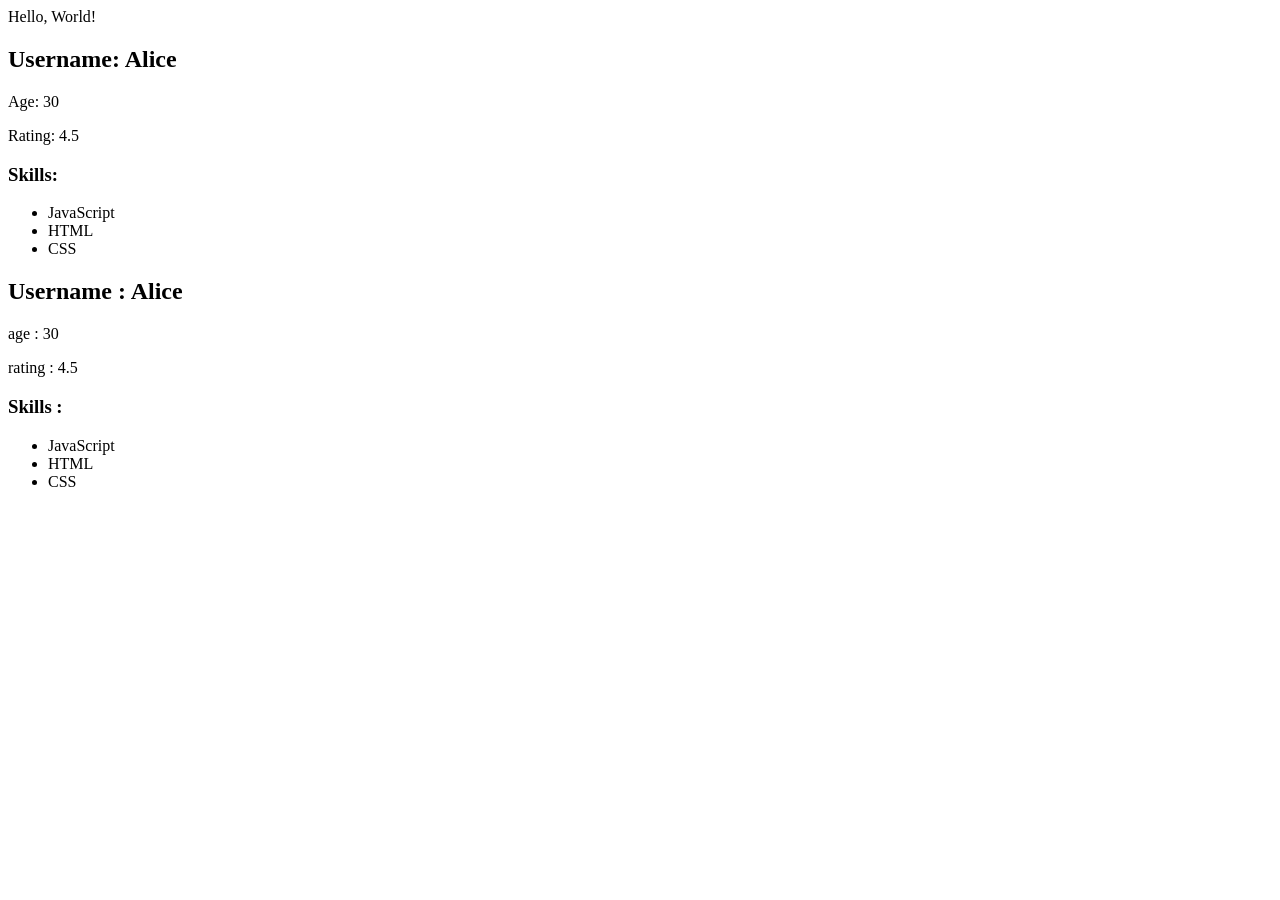
<file: intermediate/01-functions/index.html>
<!DOCTYPE html>
<html lang="en">
<head>
    <meta charset="UTF-8">
    <meta name="viewport" content="width=device-width, initial-scale=1.0">
    <title>Document</title>
</head>
<body>
    


    <script src="main.js"></script>
</body>
</html>
</file>
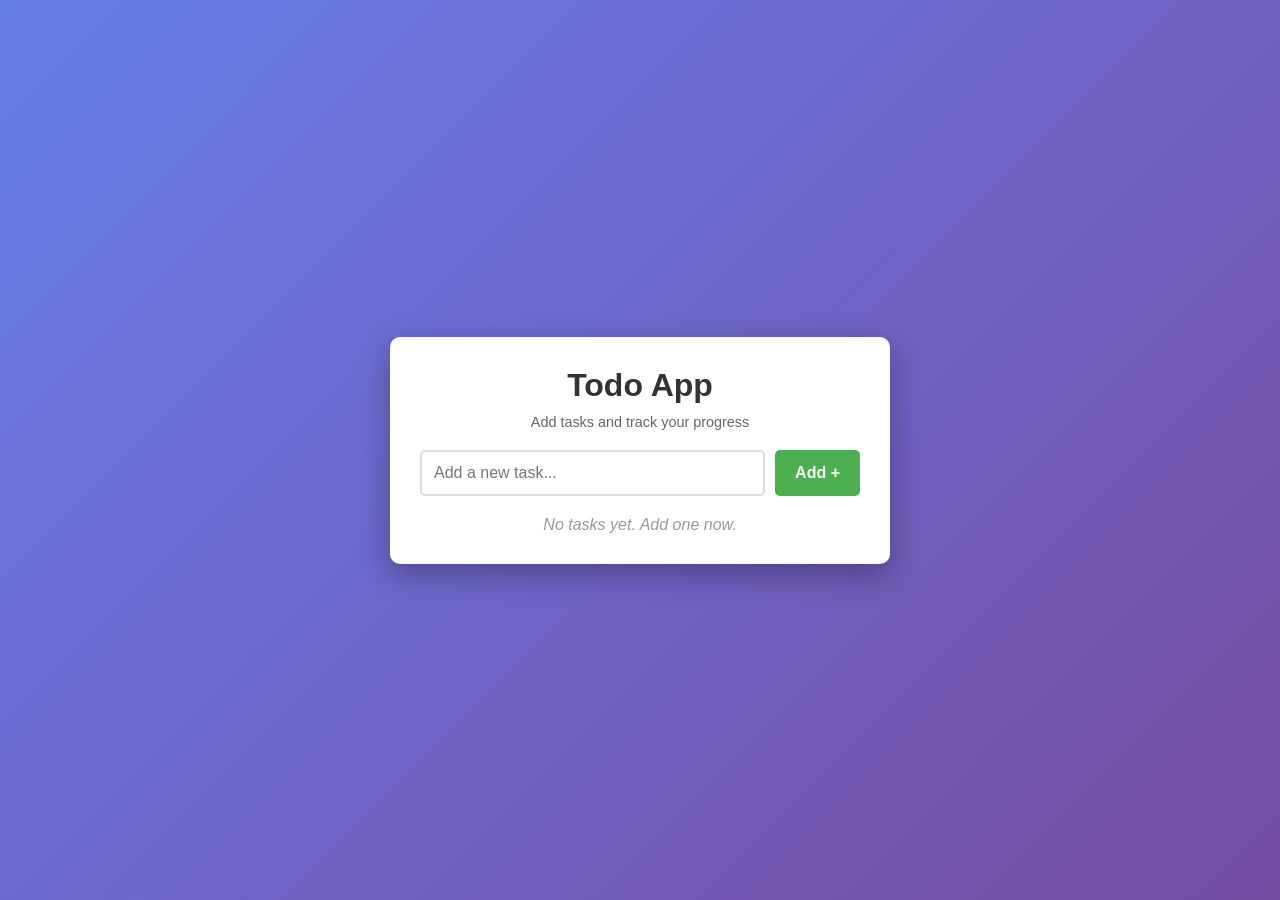
<file: projects/01-todo-app/index.html>
<!DOCTYPE html>
<html lang="en">
<head>
  <meta charset="UTF-8">
  <meta name="viewport" content="width=device-width, initial-scale=1.0">
  <title>Todo App</title>
  <link rel="stylesheet" href="style.css">
</head>
<body>
  <div class="container">
    <h1>Todo App</h1>
    <p class="subtitle">Add tasks and track your progress</p>

    <div class="input-section">
      <input type="text" id="todoInput" placeholder="Add a new task..." class="todo-input">
      <button id="addBtn" class="add-btn">Add +</button>
    </div>

    <ul id="todoList" class="todo-list"></ul>
    <p id="emptyMsg" class="empty-message">No tasks yet. Add one now.</p>
  </div>

  <script src="main.js"></script>
</body>
</html>
</file>
<file: projects/01-todo-app/style.css>
/* Todo App styles */

:root {
  --primary-color: #4caf50;
  --danger-color: #f44336;
  --text-color: #333;
  --light-bg: #f5f5f5;
  --border-color: #ddd;
}

* {
  margin: 0;
  padding: 0;
  box-sizing: border-box;
}

body {
  font-family: "Segoe UI", Tahoma, Geneva, Verdana, sans-serif;
  background: linear-gradient(135deg, #667eea 0%, #764ba2 100%);
  min-height: 100vh;
  display: flex;
  justify-content: center;
  align-items: center;
  padding: 20px;
}

.container {
  background: white;
  border-radius: 10px;
  box-shadow: 0 10px 30px rgba(0, 0, 0, 0.3);
  padding: 30px;
  width: 100%;
  max-width: 500px;
}

h1 {
  color: var(--text-color);
  text-align: center;
  margin-bottom: 10px;
  font-size: 2em;
}

.subtitle {
  color: #666;
  text-align: center;
  margin-bottom: 20px;
  font-size: 0.9em;
}

/* Input section */
.input-section {
  display: flex;
  gap: 10px;
  margin-bottom: 20px;
}

.todo-input {
  flex: 1;
  padding: 12px;
  border: 2px solid var(--border-color);
  border-radius: 5px;
  font-size: 1em;
  transition: border-color 0.3s;
}

.todo-input:focus {
  outline: none;
  border-color: var(--primary-color);
}

.add-btn {
  padding: 12px 20px;
  background-color: var(--primary-color);
  color: white;
  border: none;
  border-radius: 5px;
  cursor: pointer;
  font-size: 1em;
  font-weight: bold;
  transition: background-color 0.3s;
}

.add-btn:hover {
  background-color: #45a049;
}

/* Task list */
.todo-list {
  list-style: none;
  margin-bottom: 20px;
}

.todo-item {
  display: flex;
  align-items: center;
  gap: 10px;
  padding: 15px;
  background-color: var(--light-bg);
  border-radius: 5px;
  margin-bottom: 10px;
  transition: transform 0.2s, box-shadow 0.2s;
}

.todo-item:hover {
  transform: translateX(5px);
  box-shadow: 0 2px 10px rgba(0, 0, 0, 0.1);
}

.todo-item.completed {
  opacity: 0.6;
}

.todo-item.completed .todo-text {
  text-decoration: line-through;
  color: #999;
}

.todo-checkbox {
  width: 20px;
  height: 20px;
  cursor: pointer;
  accent-color: var(--primary-color);
}

.todo-text {
  flex: 1;
  color: var(--text-color);
  word-break: break-word;
}

.delete-btn {
  background-color: var(--danger-color);
  color: white;
  border: none;
  padding: 8px 12px;
  border-radius: 3px;
  cursor: pointer;
  font-size: 0.9em;
  transition: background-color 0.3s;
}

.delete-btn:hover {
  background-color: #da190b;
}

/* Empty list message */
.empty-message {
  text-align: center;
  color: #999;
  font-style: italic;
  margin-top: 20px;
  display: none;
}

.empty-message.show {
  display: block;
}

@media (max-width: 600px) {
  .container {
    padding: 20px;
  }

  h1 {
    font-size: 1.5em;
  }

  .input-section {
    flex-direction: column;
  }

  .add-btn {
    width: 100%;
  }
}
</file>
